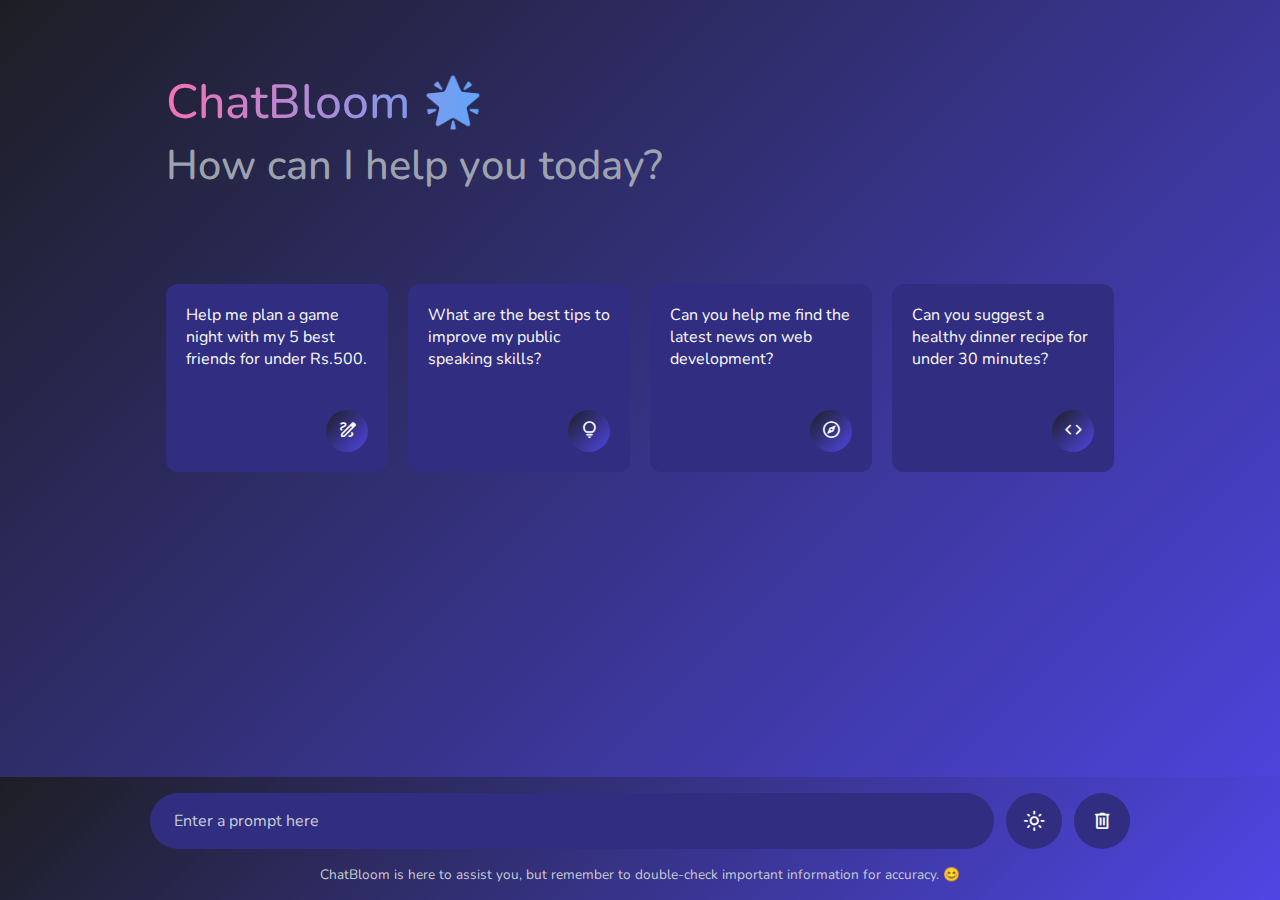
<file: index.html>
<!DOCTYPE html>
<html lang="en">
<head>
  <meta charset="UTF-8">
  <meta name="viewport" content="width=device-width, initial-scale=1.0">
  <title> ChatBloom</title>
  <!-- Linking Google Fonts For Icons -->
  <link rel="stylesheet" href="https://fonts.googleapis.com/css2?family=Material+Symbols+Rounded:opsz,wght,FILL,GRAD@24,400,0,0" />
  <link rel="stylesheet" href="style.css">
</head>
<body>
  <header class="header">
    <!-- Header Greetings -->
    <h1 class="title">ChatBloom 🌟</h1>
    <p class="subtitle">How can I help you today?</p>
    <!-- Suggestion list -->
    <ul class="suggestion-list">
      <li class="suggestion">
        <h4 class="text">Help me plan a game night with my 5 best friends for under Rs.500.</h4>
        <span class="icon material-symbols-rounded">draw</span>
      </li>
      <li class="suggestion">
        <h4 class="text">What are the best tips to improve my public speaking skills?</h4>
        <span class="icon material-symbols-rounded">lightbulb</span>
      </li>
      <li class="suggestion">
        <h4 class="text">Can you help me find the latest news on web development?</h4>
        <span class="icon material-symbols-rounded">explore</span>
      </li>
      <li class="suggestion">
        <h4 class="text">Can you suggest a healthy dinner recipe for under 30 minutes?</h4>
        <span class="icon material-symbols-rounded">code</span>
      </li>
    </ul>
  </header>
  <!-- Chat List / Container -->
  <div class="chat-list"></div>
  <!-- Typing Area -->
  <div class="typing-area">
    <form action="#" class="typing-form">
      <div class="input-wrapper">
        <input type="text" placeholder="Enter a prompt here" class="typing-input" required />
        <button id="send-message-button" class="icon material-symbols-rounded">send</button>
      </div>
      <div class="action-buttons">
        <span id="theme-toggle-button" class="icon material-symbols-rounded">light_mode</span>
        <span id="delete-chat-button" class="icon material-symbols-rounded">delete</span>
      </div>
    </form>
    <p class="disclaimer-text">
      ChatBloom is here to assist you, but remember to double-check important information for accuracy. 😊
    </p>
  </div>
  <script src="script.js"></script>
</body>
</html>
</file>
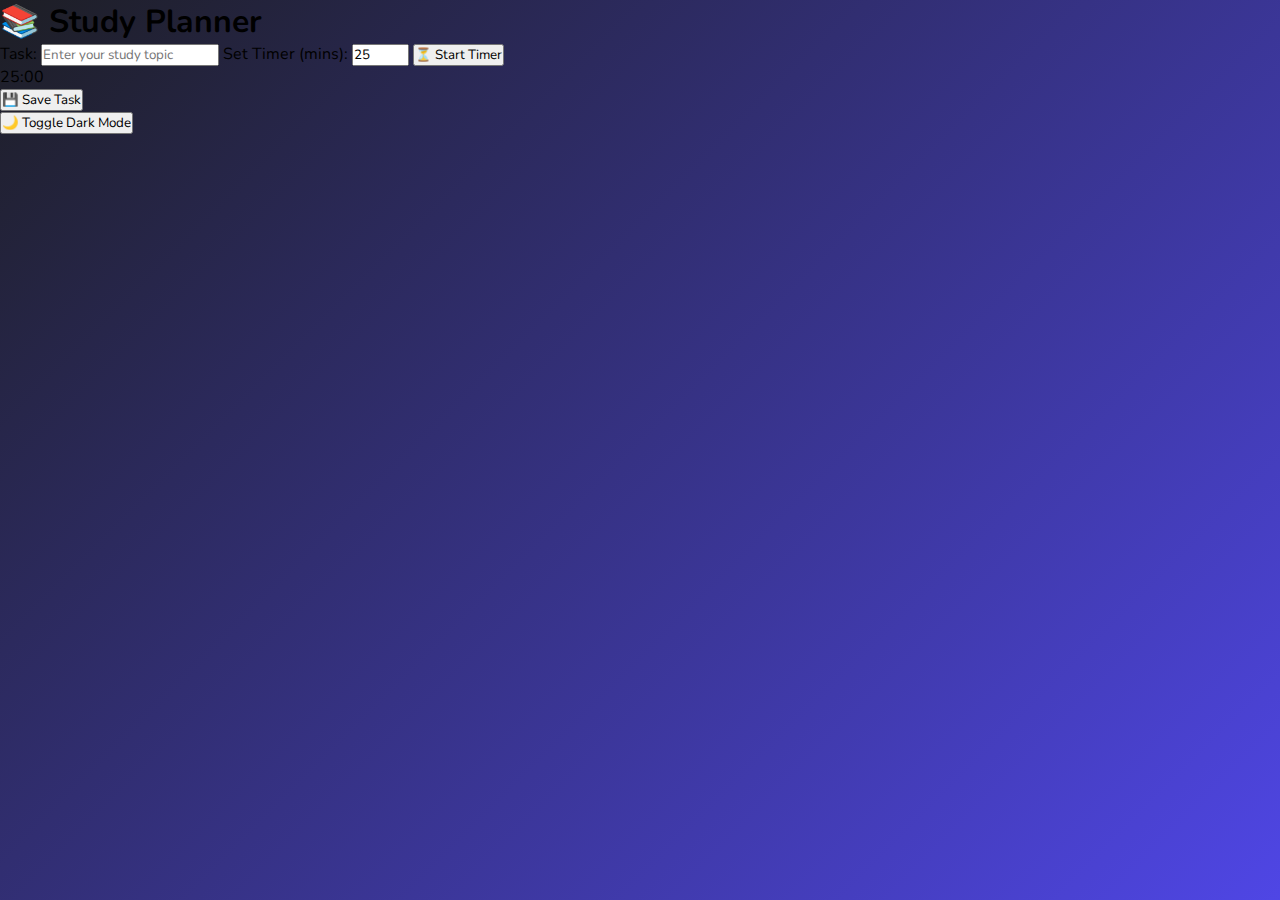
<file: popup.html>
<!DOCTYPE html>
<html lang="en">
<head>
    <meta charset="UTF-8">
    <meta name="viewport" content="width=device-width, initial-scale=1.0">
    <title>Study Planner</title>
    <link rel="stylesheet" href="style.css">
</head>
<body>
    <h1>📚 Study Planner</h1>

    <label for="task">Task:</label>
    <input type="text" id="task" placeholder="Enter your study topic">

    <label for="customTime">Set Timer (mins):</label>
    <input type="number" id="customTime" min="1" max="120" value="25">

    <button id="startTimer">⏳ Start Timer</button>
    <p id="timerDisplay">25:00</p>

    <button id="saveTask">💾 Save Task</button>
    <ul id="taskList"></ul>

    <button id="toggleDarkMode">🌙 Toggle Dark Mode</button>

    <audio id="alarmSound" src="audio.mp3"></audio>

    <script src="popup.js"></script>
</body>
</html>
</file>
<file: style.css>
/* Import Google Font - Nunito */
@import url('https://fonts.googleapis.com/css2?family=Nunito:wght@400;500;700&display=swap');
* {
  margin: 0;
  padding: 0;
  box-sizing: border-box;
  font-family: "Nunito", sans-serif;
}
:root {
  /* Dark mode colors */
  --text-color: #F9FAFB;
  --subheading-color: #9CA3AF;
  --placeholder-color: #c8cdd5;
  --primary-color: linear-gradient(135deg, #1D1E24, #4F46E5);
  --secondary-color: #312E81;
  --secondary-hover-color: #4C1D95;
  --incoming-bg: linear-gradient(to right, #3B82F6, #60A5FA); /* AI Chat */
  --outgoing-bg: linear-gradient(to right, #8B5CF6, #EC4899); /* User Chat */
  --outgoing-text: #FFF;
}
.light_mode {
  /* Light mode colors */
  --text-color: #171a1e;
  --subheading-color: #212224;
  --placeholder-color: #26272a;
  --primary-color: linear-gradient(135deg, #f2a3d1, #b6ceed);
  --secondary-color: #a4bef2;
  --secondary-hover-color: #FBCFE8;
  --incoming-bg: linear-gradient(to right, #60A5FA, #5796fc);
  --outgoing-bg: linear-gradient(to right, #F472B6, #f682bc);
  --outgoing-text: #111827;
}
body {
  background: var(--primary-color);
  background-attachment: fixed;
  transition: background 0.3s ease;
}
.header, .chat-list .message, .typing-form {
  margin: 0 auto;
  max-width: 980px;
}
.header {
  margin-top: 6vh;
  padding: 1rem;
  overflow-x: hidden;
}
body.hide-header .header {
  margin: 0;
  display: none;
}
.header :where(.title, .subtitle) {
  color: var(--text-color);
  font-weight: 500;
  line-height: 4rem;
}
.header .title {
  width: fit-content;
  font-size: 3rem;
  background-clip: text;
  background: linear-gradient(to right, #F472B6, #60A5FA);
  -webkit-background-clip: text;
  -webkit-text-fill-color: transparent;
}
.header .subtitle {
  font-size: 2.6rem;
  color: var(--subheading-color);
}
.suggestion-list {
  width: 100%;
  list-style: none;
  display: flex;
  gap: 1.25rem;
  margin-top: 9.5vh;
  overflow: hidden;
  overflow-x: auto;
  scroll-snap-type: x mandatory;
  scrollbar-width: none;
}
.suggestion-list .suggestion {
  cursor: pointer;
  padding: 1.25rem;
  width: 222px;
  flex-shrink: 0;
  display: flex;
  flex-direction: column;
  align-items: flex-end;
  border-radius: 0.75rem;
  justify-content: space-between;
  background: var(--secondary-color);
  transition: 0.2s ease;
}
.suggestion-list .suggestion:hover {
  background: var(--secondary-hover-color);
}
.suggestion-list .suggestion :where(.text, .icon) {
  font-weight: 400;
  color: var(--text-color);
}
.suggestion-list .suggestion .icon {
  width: 42px;
  height: 42px;
  display: flex;
  font-size: 1.3rem;
  margin-top: 2.5rem;
  align-self: flex-end;
  align-items: center;
  border-radius: 50%;
  justify-content: center;
  color: var(--text-color);
  background: var(--primary-color);
}
.chat-list {
  padding: 2rem 1rem 12rem;
  max-height: 100vh;
  overflow-y: auto;
  scrollbar-color: #999 transparent;
}

/* Incoming (AI) message */
.chat-list .message.incoming {
  margin-top: 1.5rem;
  background: var(--incoming-bg);
  padding: 1rem 1.5rem;
  border-radius: 0.75rem;
  max-width: 80%;
  align-self: flex-start;
  box-shadow: 0 4px 10px rgba(0, 0, 0, 0.1);
  color: var(--text-color);
}
/* Outgoing (User) message */
.chat-list .message.outgoing {
  margin-top: 1.5rem;
  margin-left: auto;
  background: var(--outgoing-bg);
  padding: 1rem 1.5rem;
  border-radius: 0.75rem;
  max-width: 80%;
  align-self: flex-end;
  color: var(--outgoing-text);
  box-shadow: 0 4px 12px rgba(0, 0, 0, 0.2);
}

.chat-list .message .text {
  white-space: pre-wrap;
  line-height: 1.6;
}
.chat-list .message.error .text {
  color: #EF4444;
}
.chat-list .message.loading .text {
  display: none;
}
.chat-list .message .avatar {
  width: 40px;
  height: 40px;
  object-fit: cover;
  border-radius: 50%;
  align-self: flex-start;
}
.chat-list .message.loading .avatar {
  animation: rotate 3s linear infinite;
}
@keyframes rotate {
  100% {
    transform: rotate(360deg);
  }
}

/* Typing area and input */
.typing-area {
  position: fixed;
  width: 100%;
  left: 0;
  bottom: 0;
  padding: 1rem;
  background: var(--primary-color);
}
.typing-area :where(.typing-form, .action-buttons) {
  display: flex;
  gap: 0.75rem;
}
.typing-form .input-wrapper {
  width: 100%;
  height: 56px;
  display: flex;
  position: relative;
}
.typing-form .typing-input {
  height: 100%;
  width: 100%;
  border: none;
  outline: none;
  resize: none;
  font-size: 1rem;
  color: var(--text-color);
  padding: 1.1rem 4rem 1.1rem 1.5rem;
  border-radius: 100px;
  background: var(--secondary-color);
}
.typing-form .typing-input:focus {
  background: var(--secondary-hover-color);
}
.typing-form .typing-input::placeholder {
  color: var(--placeholder-color);
}
.typing-area .icon {
  width: 56px;
  height: 56px;
  flex-shrink: 0;
  cursor: pointer;
  border-radius: 50%;
  display: flex;
  font-size: 1.4rem;
  color: var(--text-color);
  align-items: center;
  justify-content: center;
  background: var(--secondary-color);
  transition: 0.2s ease;
}
.typing-area .icon:hover {
  background: var(--secondary-hover-color);
}
.typing-form #send-message-button {
  position: absolute;
  right: 0;
  outline: none;
  border: none;
  transform: scale(0);
  background: transparent;
  transition: transform 0.2s ease;
}
.typing-form .typing-input:valid ~ #send-message-button {
  transform: scale(1);
}
.typing-area .disclaimer-text {
  text-align: center;
  font-size: 0.85rem;
  margin-top: 1rem;
  color: var(--placeholder-color);
}

/* Responsive media query code for small screen */
@media (max-width: 768px) {
  .header :is(.title, .subtitle) {
    font-size: 2rem;
    line-height: 2.6rem;
  }
  .header .subtitle {
    font-size: 1.7rem;
  }
  .typing-area :where(.typing-form, .action-buttons) {
    gap: 0.4rem;
  }
  .typing-form .input-wrapper {
    height: 50px;
  }
  .typing-form .typing-input {
    padding: 1.1rem 3.5rem 1.1rem 1.2rem;
  }
  .typing-area .icon {
    height: 50px;
    width: 50px;
  }
  .typing-area .disclaimer-text {
    font-size: 0.75rem;
    margin-top: 0.5rem;
  }
}
</file>
